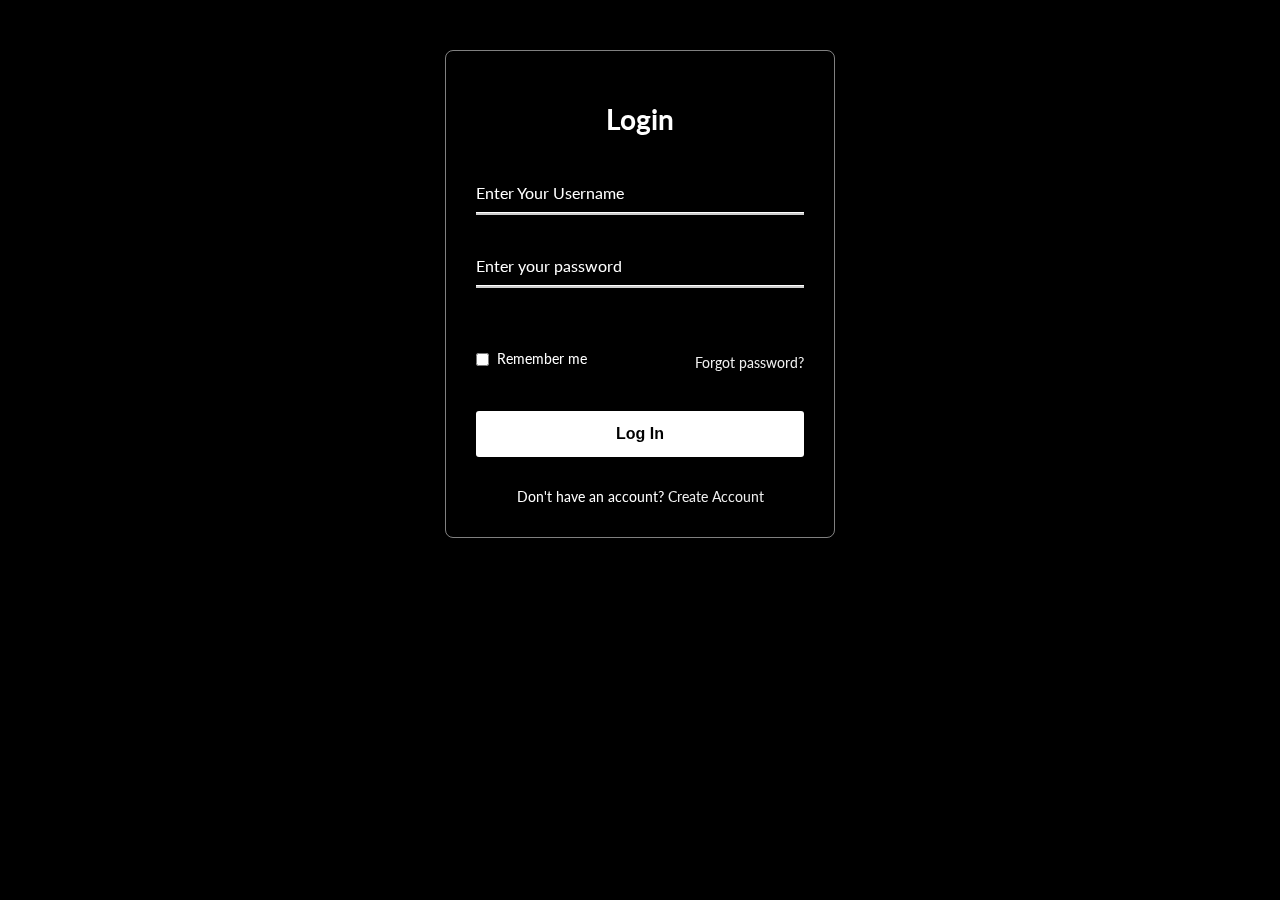
<file: index.html>
<!DOCTYPE html>
<html lang="en">
<head>
    <meta charset="UTF-8">
    <meta name="viewport" content="width=device-width, initial-scale=1.0">
    <link rel="stylesheet" type="text/css" href="./static/css/bootstrap.min.css">
    <link rel="stylesheet" type="text/css" href="./static/css/fontawesome.css">
    <link rel="stylesheet" type="text/css" href="./static/css/rigan.css">
    <link rel="stylesheet" type="text/css" href="./static/themes/w-theme-blue.css">
    <link rel="stylesheet" type="text/css" href="./dist/semantic.min.css">
    <link rel="stylesheet" type="text/css" href="./static/css/sweetalert.min.css">
    <link rel="stylesheet" type="text/css" href="./static/css/login.css">
    <script src="./static/module/swif.js"></script>
    <script src="./dist/jquery.min.js"></script>
    <script src="./static/js/bootstrap.min.js"></script>
    <script src="./static/js/sweetalert.min.js"></script>
    <script src="./dist/semantic.min.js"></script> 
    <title></title>
    <!-- Templates -->
    <template id="404">
        <?include: "templates/_parts/404.html"?><?end?>
    </template>

    <!-- login -->
  <template id="login">
    <div class="row">
        <div class="login-form col-12 col-sm-12 col-md-6 col-lg-5 col-xl-5">   
          <div class="wrapper">
                      <form class="admin-login-form" action="#">
                        <h2>Login</h2>
                          <div class="input-field">
                          <input type="text" id="admin-username" required>
                          <label>Enter Your Username</label>
                        </div>
                        <div class="input-field">
                          <input type="password" id="admin-password" required>
                          
                          <label>Enter your password</label>
                        </div>
                        <p class="mt-2 w-text-yellow" id="admin_err"></p>
                        <div class="forget">
                          <label for="remember">
                            <input type="checkbox" id="remember">
                            <p>Remember me</p>
                          </label>
                          <a href="#forgot_password">Forgot password?</a>
                        </div>
                        <button type="submit" class="login-btn">Log In</button>
                        <div class="register">
                          <p>Don't have an account? <a href="#register">Create Account</a></p>
                        </div>
                      </form>
          </div>
            
        </div>
    </div>
    <script>
        $('.view-pass').click(function() {
            var input = $(this).siblings('input');
            if(input.attr('type') == 'password') {
                input.attr('type', 'text');
                $(this).children('span').html(`<i class="fa fa-eye-slash"></i>`)
            }
            else {
                input.attr('type', 'password')
                $(this).children('span').html(`<i class="fa fa-eye"></i>`)
            }
        })
        
        $('.admin-login-form').submit(function(e) {
            e.preventDefault();
            authenticate();
        })
  
    </script>
  </template>

  <!-- forgot password -->
  <template id="forgot_password">
    <div class="row">
        <div class="login-form col-12 col-sm-12 col-md-6 col-lg-5 col-xl-5">   
          <div class="wrapper">
                      <form class="forgot-password-form" action="#">
                        <h2>Forgot Password</h2>
                          <div class="input-field">
                          <input type="text" id="forg-email" required>
                          <label>Enter Your Email</label>
                        </div>
                        <button type="submit" class="forgot-btn">Reset Password</button>
                      </form>
          </div>
            
        </div>
    </div>
    <script>
        
        $('.forgot-password-form').submit(function(e) {
            e.preventDefault();
            forgotPassword();
        })
  
    </script>
  </template>

  <!-- login -->
  <template id="register">
    <div class="row">
        <div class="login-form col-12 col-sm-12 col-md-6 col-lg-5 col-xl-5">
              
                    <form class="register-form">
                      <h2>Sign Up</h2>
                        <div class="input-group mb-3">
                            <input type="text" class="form-control" id="f-name" placeholder="First Name" required>
                        </div>
                        <div class="input-group mb-3">
                            <input type="text" class="form-control" id="l-name" placeholder="Last Name" required>
                        </div>
                        <div class="input-group mb-3">
                            <input type="email" class="form-control" id="email" placeholder="Email" required>
                        </div>
                        <div class="input-group mb-3">
                            <input type="tel" class="form-control" id="phone" placeholder="Phone Number" required>
                        </div>
                        <div class="input-group mb-3">
                            <input type="text" class="form-control" id="site-name" placeholder="Site Name" required>
                          </div>
                        <div class="input-group mb-3">
                          <input type="text" class="form-control" id="reg-username" placeholder="Username" required>
                          <p class="mt-2 w-text-red" id="user_err"></p>
                        </div>
                        <div class="input-group mb-3">
                            <input type="password" class="form-control" id="reg-pass" placeholder="Password" required>
                            <div class="input-group-append view-pass">
                                <span class="input-group-text w-padding"><i class="fa fa-eye"></i></span>
                            </div>
                            <p class="mt-2 w-text-red" id="pass_err"></p>
                        </div>
                        <div class="input-group mb-3">
                            <input type="password" class="form-control" id="cpass" placeholder="Confirm Password" required>
                            <div class="input-group-append view-pass">
                                <span class="input-group-text w-padding"><i class="fa fa-eye"></i></span>
                            </div>
                            
                        </div>
                        <p class="mt-2 w-text-red" id="cpass_err"></p>
                        <p class="mt-2 w-text-red" id="register_err"></p>
                        <button type="submit" class="register-btn btn btn-block btn-primary">Create Account</button>
                        <p class="mt-2">Already A Member? <a href="#">Log In</a></p>
                    </form>

        </div>
    </div>
    <script>
        $('.view-pass').click(function() {
            var input = $(this).siblings('input');
            if(input.attr('type') == 'password') {
                input.attr('type', 'text')
                $(this).children('span').html(`<i class="fa fa-eye-slash"></i>`)
            }
            else {
                input.attr('type', 'password')
                $(this).children('span').html(`<i class="fa fa-eye"></i>`)
            }
        });
        $('.register-form').submit(function(e) {
            e.preventDefault();
            register();
        })
    </script>
  </template>


    <!-- Routes -->
<!-- homepage -->
<template route="/">
    <?use-template: "login"?>
  </template>
  <template route="/register">
    <?use-template: "register"?>
  </template>
  <template route="/forgot_password">
    <?use-template: "forgot_password"?>
  </template>
    <script>
        var on = XJSX.event.on,
        emit = XJSX.event.emit;
        emit("hashchange");
    </script>
</head>
<body>
    <script>
        if(localStorage.api_key) {
            location.href = './admin.html';
        }
    </script>
    <?on: "hashchange"?>

<?eval:
"var hash=location.hash
hash=hash.replace(/^\/?#\/?|^/img,'/')
var page=document.querySelector(`template[route='${hash}']`)||'404';"?>

<?use-template: page?>
<?end?>

    <script src="./static/js/functions.js"></script>
    <script src="./static/js/login.js"></script>
    
</body>
</html>
</file>
<file: static/css/rigan.css>
﻿/* whizzy.css 2.07 July 2022 by Hassan whizzyDoc */
 
/* Contains stylings on:
1. layouts (line 25)
2. link styling (line 43)
3. text formatting (line 52)
4. input types and button styling (line 99)

*/
html {
    box-sizing:border-box
}
*, *:before, *:after {
    box-sizing:inherit
}

html {
    -ms-text-size-adjust:100%;
    -webkit-text-size-adjust:100%
}
body {
    margin:0
}

/* Layouts */
article, aside, details, figcaption, figure, footer, header,  main, menu, nav, section, summary {
    display:block
}
audio, canvas, progress, video {
    display:inline-block
}
progress {
    vertical-align:baseline
}
audio:not([controls]) {
    display:none;
    height:0
}
[hidden], template {
    display:none
}

/* Link Styling */
a {
    background-color:transparent;
    -webkit-text-decoration-skip:objects
}
a:active, a:hover {
    outline-width:0
}

/* Text Formatting */
abbr[title] {
    border-bottom:none;
    text-decoration:underline;
    text-decoration:underline dotted
}
dfn {
    font-style:italic
}
mark {
    background:#ff0;
    color:#000
}
small {
    font-size:80%
}
sub, sup {
    font-size:75%;
    line-height:0;
    position:relative;
    vertical-align:baseline
}
sub {
    bottom:-0.25em
}
sup {
    top:-0.5em
}
figure {
    margin:1em 40px
}
img {
    border-style:none
} 
svg:not(:root) {
    overflow:hidden
}
code, kbd, pre, samp {
    font-family:monospace, monospace;
    font-size:1em
}
hr {
    box-sizing:content-box;
    height:0;
    overflow:visible
}

/* Input types and Button Styling */
button, input, select, textarea {
    font:inherit;
    margin:0;
}
optgroup {
    font-weight:bold;
}
button, input{
    overflow:visible;
}
button, select {
    text-transform:none;
}
button,html[type=button],[type=reset],[type=submit] {
    -webkit-appearance:button;
}
button::-moz-focus-inner, [type=button]::-moz-focus-inner, [type=reset]::-moz-focus-inner, [type=submit]::-moz-focus-inner {
    border-style:none;
    padding:0
}
button:-moz-focusring, [type=button]:-moz-focusring, [type=reset]:-moz-focusring, [type=submit]:-moz-focusring {
    outline:1px dotted ButtonText;
}
fieldset {
    border:1px solid #c0c0c0;
    margin:0 2px;
    padding:.35em .625em .75em
}
legend {
    color:inherit;
    display:table;
    max-width:100%;
    padding:0;
    white-space:normal
}
textarea {
    overflow:auto
}
[type=checkbox],[type=radio] {
    padding:0
}
[type=number]::-webkit-inner-spin-button,[type=number]::-webkit-outer-spin-button {
    height:auto
}
[type=search] {
    -webkit-appearance:textfield;
    outline-offset:-2px
}
[type=search]::-webkit-search-cancel-button,[type=search]::-webkit-search-decoration {
    -webkit-appearance:none
}
::-webkit-input-placeholder {
    color:inherit;
    opacity:0.54
}
::-webkit-file-upload-button {
    -webkit-appearance:button;
    font:inherit
}

html, body {
    font-family:Verdana,sans-serif;
    font-size:15px;
    line-height:1.5
}
html {
    overflow-x:hidden
}

/* Header Stylings */
h1,h2,h3,h4,h5,h6,.w-slim,.w-wide {
    font-family:"Segoe UI",Arial,sans-serif;
}
h1, .h1 {
    font-size:36px
}
h2, .h2 {
    font-size:30px
}
h3, .h3 {
    font-size:24px
}
h4, h4 {
    font-size:20px
}
h5 {
    font-size:18px
}
h6 {
    font-size:16px
}
.w-serif {
    font-family:"Times New Roman",Times,serif;
}
.w-bold {
    font-weight: 500;
}
.w-bold-x {
    font-weight: 600;
}
.w-bold-xx {
    font-weight: 800;
}
h1, h2, h3, h4, h5, h6 {
    font-weight:400;
    margin:10px 0
}
.w-wide {
    letter-spacing:4px
}
.w-wide-x {
    letter-spacing:8px;
}
.w-wide-xx {
    letter-spacing:12px;
}
.w-wide-xxx {
    letter-spacing:20px;
}

h1 a, h2 a, h3 a, h4 a, h5 a, h6 a {
    font-weight:inherit;
}
hr {
    border:0;
    border-top:1px solid #eee;
    margin:20px 0
}

/* for images */
img {
    margin-bottom:-5px
}
a {
    color:inherit
}
.w-image {
    max-width:100%;
    height:auto;
}

/* for tables */
.w-table, .w-table-all {
    border-collapse:collapse;
    border-spacing:0;
    width:100%;
    display:table;
}
.w-table-all {
    border:1px solid #ccc;
}
.w-bordered tr, .w-table-all tr {
    border-bottom:1px solid #ddd;
}
.w-striped tbody tr:nth-child(even) {
    background-color:#f1f1f1;
}
.w-table-all tr:nth-child(odd) {
    background-color:#fff;
}
.w-table-all tr:nth-child(even) {
    background-color:#f1f1f1;
}
.w-hoverable tbody tr:hover, .w-ul.w-hoverable li:hover {
    background-color:#ccc;
}
.w-centered tr th, .w-centered tr td {
    text-align:center;
}
.w-table td,  .w-table th, .w-table-all td, .w-table-all th {
    padding:8px 8px;
    display:table-cell;
    text-align:left;
    vertical-align:top;
}
.w-table th:first-child, .w-table td:first-child, .w-table-all th:first-child, .w-table-all td:first-child {
    padding-left:16px;
}

/* Buttons Styling*/
.w-btn, .w-btn-block, .w-button {
    border:none;
    display:inline-block;
    outline:0;
    padding:6px 16px;
    vertical-align:middle;
    overflow:hidden;
    text-decoration:none!important;
    color:#fff;
    background-color:#000;
    text-align:center;
    cursor:pointer;
    white-space:nowrap;
}
.w-btn a {
    background: transparent;
}
.w-btn:hover, .w-btn-block:hover, .w-btn-floating:hover, .w-btn-floating-large:hover {
    box-shadow:0 8px 16px 0 rgba(0,0,0,0.2), 0 6px 20px 0 rgba(0,0,0,0.19);
}
.w-button {
    color:#000;
    background-color:#f1f1f1;
    padding:8px 16px
}
.w-button:hover {
    color:#000!important;
    background-color:#ccc!important;
}
.w-btn, .w-btn-floating, .w-btn-floating-large, .w-closenav, .w-opennav, .w-btn-block, .w-button {
    -webkit-touch-callout:none;
    -webkit-user-select:none;
    -khtml-user-select:none;
    -moz-user-select:none;
    -ms-user-select:none;
    user-select:none;
}   
.w-btn-floating, .w-btn-floating-large {
    display:inline-block;
    text-align:center;
    color:#fff;
    background-color:#000;
    position:relative;
    overflow:hidden;
    z-index:1;
    padding:0;
    border-radius:50%;
    cursor:pointer;
    font-size:24px
}
.w-btn-floating {
    width:40px;
    height:40px;
    line-height:40px;
}
.w-btn-floating-large {
    width:56px;
    height:56px;
    line-height:56px
}
.w-disabled, .w-btn:disabled, .w-button:disabled, .w-btn-floating:disabled, .w-btn-floating-large:disabled {
    cursor:not-allowed;
    opacity:0.3;
}
.w-disabled *, :disabled * {
    pointer-events:none;
}
.w-btn.w-disabled:hover, .w-btn-block.w-disabled:hover, .w-btn:disabled:hover, .w-btn-floating.w-disabled:hover,
.w-btn-floating:disabled:hover, .w-btn-floating-large.w-disabled:hover, .w-btn-floating-large:disabled:hover {
    box-shadow:none;
}
.w-btn-group .w-btn {
    float:left;
}
.w-btn-block {
    width:100%;
}
.w-btn-bar .w-btn {
    box-shadow:none;
    background-color:inherit;
    color:inherit;
    float:left;
}
.w-btn-bar .w-btn:hover {
    background-color:#ccc;
}

/* CSS Badge Styling */
.w-badge,.w-tag,.w-sign {
    background-color:#000;
    color:#fff;
    display:inline-block;
    padding-left:8px;
    padding-right:8px;
    text-align:center;
}
.w-badge {
    border-radius:50%;
}

/* list styling */
ul.w-ul {
    list-style-type:none;
    padding:0;
    margin:0;
}
ul.w-ul li {
    padding:8px 16px;
    border-bottom:1px solid #ddd;
}
ul.w-ul li:last-child {
    border-bottom:none;
}

/* CsS Tooltip Styling*/
.w-tooltip, .w-display-container {
    position:relative;
}
.w-tooltip .w-text {
    display:none;
}
.w-tooltip:hover .w-text{
    display:inline-block;
}

/* Navigation Bar Styling */
.w-navbar {
    list-style-type:none;
    margin:0;
    padding:0;
    overflow:hidden;
}
.w-navbar li {
    float:left;
}
.w-navbar li a, .w-navitem, .w-navbar li .w-btn, .w-navbar li .w-input {
    display:block;
    padding:8px 16px;
}
.w-navbar li .w-btn, .w-navbar li .w-input {
    border:none;
    outline:none;
    width:100%;
}
.w-navbar li a:hover {
    color:#000;
    background-color:#ccc;
}
.w-navbar .w-dropdown-hover, .w-navbar .w-dropdown-click {
    position:static;
}
.w-navbar .w-dropdown-hover:hover, .w-navbar .w-dropdown-hover:first-child, .w-navbar .w-dropdown-click:hover {
    background-color:#ccc;
    color:#000;
}
.w-navbar a, .w-topnav a, .w-sidenav a, .w-dropdown-content a, .w-accordion-content a, .w-dropnav a, .w-navblock a {
    text-decoration:none!important;
}
.w-navbar .w-opennav.w-right {
    float:right!important;
}
.w-topnav {
    padding:8px 8px;
    z-index:1;
}
.w-navblock .w-dropdown-hover:hover, .w-navblock .w-dropdown-hover:first-child, .w-navblock .w-dropdown-click:hover {
    background-color:#ccc;
    color:#000;
}
.w-navblock .w-dropdown-hover, .w-navblock .w-dropdown-click {
    width:100%;
}
.w-navblock .w-dropdown-hover .w-dropdown-content, .w-navblock .w-dropdown-click .w-dropdown-content {
    min-width:100%;
}
.w-topnav a {
    padding:0 8px;
    border-bottom:3px solid transparent;
    -webkit-transition:border-bottom .25s;
    transition:border-bottom .25s;
}
.w-topnav a:hover {
    border-bottom:3px solid #fff;
}
.w-topnav .w-dropdown-hover a {
    border-bottom:0;
}
.w-opennav, .w-closenav {
    color:inherit;
}
.w-opennav:hover, .w-closenav:hover {
    cursor:pointer;
    opacity:0.8;
}
.w-btn, .w-btn-floating, .w-dropnav a, .w-btn-floating-large, .w-btn-block, .w-navbar a, .w-navblock a, .w-sidenav a,
.w-pagination li a, .w-hoverable tbody tr, .w-hoverable li, .w-accordion-content a, .w-dropdown-content a, .w-dropdown-click:hover,
.w-dropdown-hover:hover, .w-opennav, .w-closenav, .w-closebtn, *[class*="w3-hover-"] {
    -webkit-transition:background-color .25s,
    color .15s,
    box-shadow .25s,
    opacity 0.25s,
    filter 0.25s,
    border 0.15s;
    transition:background-color .25s,
    color .15s,
    box-shadow .15s,
    opacity .25s,
    filter .25s,
    border .15s;
}
.w-ripple:active {
    opacity:0.5;
}
.w-ripple {
    -webkit-transition:opacity 0s;
    transition:opacity 0s;
}
.w-sidenav, .w-sidebar {
    height:100%;
    position:relative;
    overflow-y:scroll;
    overflow-x:hidden;
}
.w-sidenav a, .w-navblock a {
    padding:4px 2px 4px 16px;
}
.w-sidenav a:hover, .w-navblock a:hover {
    color:#000;
}
.w-sidenav a, .w-dropnav a, .w-navblock a {
    display:block;
}
.w-sidenav .w-dropdown-hover:hover, .w-sidenav .w-dropdown-hover:first-child, .w-sidenav .w-dropdown-click:hover,
.w-dropnav a:hover {
    background-color:#ccc;
    color:#000;
}
.w-sidenav .w-dropdown-hover, .w-sidenav .w-dropdown-click, .w-bar-block .w-dropdown-hover, 
.w-bar-block .w-dropdown-click {
    width:100%;
}
.w-sidenav .w-dropdown-hover .w-dropdown-content, .w-sidenav .w-dropdown-click .w-dropdown-content,
.w-bar-block .w-dropdown-hover .w-dropdown-content, .w-bar-block .w-dropdown-click .w-dropdown-content {
    min-width:100%;
}
.w-bar-block .w-dropdown-hover .w-button,.w-bar-block .w-dropdown-click .w-button {
    width:100%;
    text-align:left;
    background-color:inherit;
    color:inherit;
    padding:8px 16px;
}
.w-main, #main {
    transition:margin-left .4s;
}

/* CSS Modal Styling */
.w-modal {
    z-index:3;
    display:block;
    padding-top:100px;
    position:fixed;
    left:0;
    top:0;
    width:100%;
    height:100%;
    overflow:auto;
    background-color:rgb(0,0,0);
    background-color:rgba(0,0,0,0.4);
}
.w-modal-content {
    margin:auto;
    background-color:#fff;
    position:relative;
    padding:0;
    outline:0;
    width:600px;
}
.w-closebtn {
    text-decoration:none;
    float:right;
    font-size:24px;
    font-weight:bold;
    color:inherit;
}
.w-closebtn:hover, .w-closebtn:focus {
    color:#000;
    text-decoration:none;
    cursor:pointer;
}

/* CSS Pagination Stylings */
.w-pagination {
    display:inline-block;
    padding:0;
    margin:0;
}
.w-pagination li {
    display:inline;
}
.w-pagination li a {
    text-decoration:none;
    color:#000;
    float:left;
    padding:8px 16px;
}
.w-pagination li a:hover {
    background-color:#ccc;
}

/* CSS Input Group Stylings */
.w-input-group, .w-group {
    margin-top:24px;
    margin-bottom:24px;
}
.w-input {
    padding:8px;
    display:block;
    border:none;
    border-bottom:1px solid #808080;
    width:100%;
}
.w-label {
    color:#0421c4;
}
.w-input:not(:valid)~.w3-validate {
    color:#f44336;
}
.w-select {
    padding:9px 0;
    width:100%;
    color:#000;
    border:1px solid transparent;
    border-bottom:1px solid #009688;
}
.w-select select:focus {
    color:#000;
    border:1px solid #009688;
}
.w-select option[disabled] {
    color:#009688;
}
.w-dropdown-click, .w-dropdown-hover {
    position:relative;
    display:inline-block;
    cursor:pointer;
}
.w-dropdown-hover:hover .w-dropdown-content{
    display:block;
    z-index:1;
}
.w-dropdown-hover:first-child, .w-dropdown-click:hover {
    background-color:#ccc;
    color:#000;
}
.w-dropdown-hover:hover > .w-button:first-child, .w-dropdown-click:hover > .w-button:first-child {
    background-color:#ccc;
    color:#000;
}
.w-dropdown-content {
    cursor:auto;
    color:#000;
    background-color:#fff;
    display:none;
    position:absolute;
    min-width:160px;
    margin:0;
    padding:0
}
.w-dropdown-content a{
    padding:6px 16px;
    display:block;
}
.w-dropdown-content a:hover {
    background-color:#ccc;
}

/* CSS Accordion Styling */
.w-accordion {
    width:100%;
    cursor:pointer;
}
.w-accordion-content {
    cursor:auto;
    display:none;
    position:relative;
    width:100%;
    margin:0;
    padding:0;
}
.w-accordion-content a {
    padding:6px 16px;
    display:block;
}
.w-accordion-content a:hover {
    background-color:#ccc;
}

/* CSS Progress Bar */
.w-progress-container {
    width:100%;
    height:1.5em;
    position:relative;
    background-color:#f1f1f1;
}
.w-progressbar {
    background-color:#757575;
    height:100%;
    position:absolute;
    line-height:inherit;
}

/* CSS Checkbox validation styling */
input[type=checkbox].w-check, input[type=radio].w-radio {
    width:24px;
    height:24px;
    position:relative;
    top:6px;
}
input[type=checkbox].w-check:checked+.w-validate, input[type=radio].w-radio:checked+.w-validate {
    color:#009688;
} 
input[type=checkbox].w-check:disabled+.w-validate, input[type=radio].w-radio:disabled+.w-validate {
    color:#aaa;
}

/* CSs Bar Styling */
.w-bar {
    width:100%;
    overflow:hidden;
}
.w-center .w-bar {
    display:inline-block;
    width:auto
}
.w-bar .w-bar-item {
    padding:16px 24px;
    float:left;
    background-color:inherit;
    color:inherit;
    width:auto;
    border:none;
    outline:none;
    display:block;
}
.w-bar .w-dropdown-hover, .w-bar .w-dropdown-click{
    position:static;
    float:left;
}
.w-bar .w-button {
    background-color:inherit;
    color:inherit;
    white-space:normal;
}
.w-bar-block .w-bar-item {
    width:100%;
    display:block;
    padding:8px 16px;
    text-align:left;
    background-color:inherit;
    color:inherit;
    border:none;
    outline:none;
    white-space:normal;
    float:none;
}
.w-bar-block.w-center .w-bar-item {
    text-align:center;
}
.w-block {
    display:block;
    width:100%;
}

/* CSS Responsive Layout Design */
[class*="col-"] {
    float: left;
 }
 .row::after {
    content: "";
    display: block;
    clear: both;
 }
 .column {
    display: flex;
    flex-direction: column;
 }
@media only screen and (max-width: 600px) {
    .col-sm-1 { width: 8.33333333% }
    .col-sm-2 { width: 16.66666667% }
    .col-sm-3 { width: 25% }
    .col-sm-4 { width: 33.33333333% }
    .col-sm-5 { width: 41.66666667% }
    .col-sm-6 { width: 50% }
    .col-sm-7 { width: 58.33333333% }
    .col-sm-8 { width: 66.66666667% }
    .col-sm-9 { width: 75% }
    .col-sm-10 { width: 83.33333333% }
    .col-sm-11 { width: 91.66666667% }
    .col-sm-12 { width: 100% }
}
 @media only screen and (max-width: 768px) {
    .col-md-1 { width: 8.33333333% }
    .col-md-2 { width: 16.66666667% }
    .col-md-3 { width: 25% }
    .col-md-4 { width: 33.33333333% }
    .col-md-5 { width: 41.66666667% }
    .col-md-6 { width: 50% }
    .col-md-7 { width: 58.33333333% }
    .col-md-8 { width: 66.66666667% }
    .col-md-9 { width: 75% }
    .col-md-10 { width: 83.33333333% }
    .col-md-11 { width: 91.66666667% }
    .col-md-12 { width: 100% }
 }
 @media only screen and (min-width: 768px) {
    .col-l-1 { width: 8.33333333% }
    .col-l-2 { width: 16.66666667% }
    .col-l-3 { width: 25% }
    .col-l-4 { width: 33.33333333% }
    .col-l-5 { width: 41.66666667% }
    .col-l-6 { width: 50% }
    .col-l-7 { width: 58.33333333% }
    .col-l-8 { width: 66.66666667% }
    .col-l-9 { width: 75% }
    .col-l-10 { width: 83.33333333% }
    .col-l-11 { width: 91.66666667% }
    .col-l-12 { width: 100% }
 }

.w-responsive {
    overflow-x:auto;
}
.w-container:after, .w-container:before, .w-panel:after, .w-panel:before, .w-row:after, .w-row:before,
.w-row-padding:after, .w-row-padding:before, .w-cell-row:before, .w-cell-row:after, .w-topnav:after,
.w-topnav:before, .w-clear:after, .w-clear:before, .w-btn-group:before, .w-btn-group:after,
.w-btn-bar:before, .w-btn-bar:after, .w-bar:before, .w-bar:after {
    content:"";
    display:table;
    clear:both;
}
.w-col, .w-half, .w-third, .w-twothird, .w-threequarter, .w-quarter {
    float:left;
    width:100%;
}
.w-col.s1 {width:8.33333%}
.w-col.s2 {width:16.66666%}
.w-col.s3 {width:24.99999%}
.w-col.s4 {width:33.33333%}
.w-col.s5 {width:41.66666%}
.w-col.s6 {width:49.99999%}
.w-col.s7 {width:58.33333%}
.w-col.s8 {width:66.66666%}
.w-col.s9 {width:74.99999%}
.w-col.s10 {width:83.33333%}
.w-col.s11 {width:91.66666%}
.w-col.s12, .w-half, .w-third, .w-twothird, .w-threequarter, .w-quarter {width:99.99999%}

@media (min-width:601px) {
.w-col.m1 {width:8.33333%}
.w-col.m2 {width:16.66666%}
.w-col.m3,.w-quarter {width:24.99999%}
.w-col.m4, .w-third {width:33.33333%}
.w-col.m5 {width:41.66666%}
.w-col.m6, .w-half {width:49.99999%}
.w-col.m7 {width:58.33333%}
.w-col.m8,.w-twothird {width:66.66666%}
.w3-col.m9,.w3-threequarter {width:74.99999%}
.w3-col.m10 {width:83.33333%}
.w3-col.m11 {width:91.66666%}
.w3-col.m12 {width:99.99999%}
}
@media (min-width:993px) {
.w-col.l1 {width:8.33333%}
.w-col.l2 {width:16.66666%}
.w-col.l3,.w-quarter {width:24.99999%}
.w-col.l4, .w-third {width:33.33333%}
.w-col.l5 {width:41.66666%}
.w-col.l6, .w-half {width:49.99999%}
.w-col.l7 {width:58.33333%}
.w-col.l8,.w-twothird {width:66.66666%}
.w-col.l9, .w-threequarter {width:74.99999%}
.w-col.l10 {width:83.33333%}
.w-col.l11 {width:91.66666%}
.w-col.l12 {width:99.99999%}
}
.w-content {
    max-width:980px;
    margin:auto;
}
.w-rest {
    overflow:hidden;
}
.w-layout-container, .w-cell-row {
    display:table;
    width:100%;
}
.w-layout-row {
    display:table-row;
}
.w-layout-cell, .w-layout-col, .w-cell {
    display:table-cell;
}
.w-layout-top, .w-cell-top {
    vertical-align:top;
}
.w-layout-middle, .w-cell-middle {
    vertical-align:middle;
}
.w-layout-bottom, .w-cell-bottom {
    vertical-align:bottom;
}

/* CSS Hide/Show Elements */
.w-hide {
    display:none!important;
}
.w-show-block, .w-show, .w-block {
    display:block!important;
}
.w-show-inline-block {
    display:inline-block!important;
}

/* Responsive CSS Modal Nav Styling */
@media (max-width:600px) {
    .w-modal-content {
        margin:0 10px;
        width:auto!important;
    }
    .w-modal {
        padding-top:30px;
    }
    .w-topnav a{
        display:block;
    }
    .w-navbar li:not(.w-opennav) {
        float:none; width:100%!important;
    }
    .w-navbar li.w-right {
        float:none!important;
    }
    .w-topnav .w-dropdown-hover .w-dropdown-content, .w-navbar .w-dropdown-click .w-dropdown-content,
    .w-navbar .w-dropdown-hover .w-dropdown-content, .w-dropdown-hover.w-mobile .w-dropdown-content,
    .w-dropdown-click.w-mobile .w-dropdown-content {
        position:relative;
    }	
    .w-topnav, .w-navbar {
        text-align:center;
    }
    .w-hide-small {
        display:none!important;
    }
    .w-layout-col, .w-mobile {
        display:block;
        width:100%!important;
    }
    .w-bar-item.w-mobile, .w-dropdown-hover.w-mobile, .w-dropdown-click.w-mobile {
        text-align:center;
    }
    .w-dropdown-hover.w-mobile, .w-dropdown-hover.w-mobile .w-btn, .w-dropdown-hover.w-mobile .w-button,
    .w-dropdown-click.w-mobile, .w-dropdown-click.w-mobile .w-btn, .w-dropdown-click.w-mobile .w-button {
        width:100%;
    }
}
@media (max-width:768px) {
    .w-modal-content {width:500px}
    .w-modal {padding-top:50px}
}
@media (min-width:993px) {
    .w-modal-content {width:900px}
    .w-hide-large {display:none!important}
    .w-sidenav.w-collapse, .w-sidebar.w-collapse {display:block!important}
}
@media (max-width:992px) and (min-width:601px) {
    .w-hide-medium {display:none!important}
}
@media (max-width:992px) {
    .w-sidenav.w-collapse, .w-sidebar.w-collapse {display:none}
    .w-main {
        margin-left:0!important;
        margin-right:0!important
    }
}

/* CSS Position Styling */
.w-top, .w-bottom {
    position:fixed;
    width:100%;
    z-index:1;
}
.w-sticky-top, .w-sticky-bottom {
    position: sticky;
    position:-webkit-sticky;
    z-index:500;
}
.w-sticky-top {top:0;}
.w-top {top:0;}
.w-bottom {bottom:0;}
.w-overlay {
    position:fixed;
    width:100%;
    height:100%;
    top:0;
    left:0;
    right:0;
    bottom:0;
    background-color:rgba(0,0,0,0.5);
    z-index:1000;
}
.w-left {float:left!important;}
.w-right {float:right!important;}

/* CSS Size Styling */
.w-tiny {font-size:10px!important;}
.w-small {font-size:12px!important;}
.w-medium {font-size:15px!important;}
.w-large {font-size:18px!important;}
.w-xlarge {font-size:24px!important;}
.w-xxlarge {font-size:36px!important}
.w-xxxlarge {font-size:48px!important;}
.w-jumbo {font-size:64px!important;}

/* CSS Align & Display */
.w-vertical {
    word-break:break-all;
    line-height:1;
    text-align:center;
    width:0.6em;
}
.w-left-align {
    text-align:left!important;
}
.w-right-align {
    text-align:right!important;
}
.w-justify {
    text-align:justify!important;
}
.w-center {
    text-align:center!important;
}
.w-display-topleft {
    position:absolute;
    left:0;
    top:0;
}
.w-display-topright {
    position:absolute;
    right:0;
    top:0;
}
.w-display-bottomleft {
    position:absolute;
    left:0;
    bottom:0;
}
.w-display-bottomright {
    position:absolute;
    right:0;
    bottom:0;
}
.w-display-middle {
    position:absolute;
    top:50%;
    left:50%;
    transform:translate(-50%,-50%);
    -ms-transform:translate(-50%,-50%);
}
.w-display-left {
    position:absolute;
    top:50%;
    left:0%;
    transform:translate(0%,-50%);
    -ms-transform:translate(-0%,-50%);
}
.w-display-right {
    position:absolute;
    top:50%;
    right:0%;
    transform:translate(0%,-50%);
    -ms-transform:translate(0%,-50%);
}
.w-display-topmiddle {
    position:absolute;
    left:50%;
    top:0;
    transform:translate(-50%,0%);
    -ms-transform:translate(-50%,0%);
}
.w-display-bottommiddle {
    position:absolute;
    left:50%;
    bottom:0;
    transform:translate(-50%,0%);
    -ms-transform:translate(-50%,0%);
}
.w-display-container:hover .w3-display-hover {
    display:block;
}
.w-display-container:hover span.w-display-hover {
    display:inline-block;
}
.w-display-hover {
    display:none;
}
.w-display-position {
    position:absolute;
}

/* CSS Flex Display */
.w-flex, .w-flex-wrap, .w-flex-around, .w-flex-between {
    display: flex;
    width:100%;
    position:relative;
}
.w-flex .w-flex-item, .w-flex-wrap .w-flex-item {
    position:relative;
}
.w-flex-wrap {
    flex-wrap: wrap;
}
.w-flex-around {
    justify-content:space-around;
}
.w-flex-center {
    justify-content:center;
}
.w-flex-start {
    justify-content:flex-start;
}
.w-flex-end {
    justify-content:flex-end;
}
.w-flex-between {
    justify-content:space-between;
}
.w-align-start {align-items:flex-start;}
.w-align-end {align-items:flex-end;}
.w-align-center {align-items:center;}


/* CSS Rounded Corners & Shapes */
.w-circle {border-radius:50%!important;}
.w-round-small {border-radius:2px!important}
.w-round, .w-round-medium {border-radius:4px!important}
.w-round-large {border-radius:8px!important}
.w-round-xlarge {border-radius:16px!important}
.w-round-xxlarge {border-radius:32px!important}
.w-round-jumbo {border-radius:64px!important}

/*CSS Border Styling*/
.w-border-0 {border:0!important}
.w-border {border:1px solid #ccc!important}
.w-border-top {border-top:1px solid #ccc!important}
.w-border-bottom {border-bottom:1px solid #ccc!important}
.w-border-left {border-left:1px solid #ccc!important}
.w-border-right {border-right:1px solid #ccc!important}

/* CSS Margin Styling */
.w-margin {margin:16px!important}
.w-margin-0 {margin:0!important}
.w-margin-top {margin-top:16px!important}
.w-margin-bottom {margin-bottom:16px!important}
.w-margin-left {margin-left:8px!important}
.w-margin-right {margin-right:8px!important}
.w-section {
    margin-top:16px!important;
    margin-bottom:16px!important;
}

/* CSS Padding Styling */
.w-padding-tiny {padding:2px 4px!important}
.w-padding-small {padding:4px 8px!important}
.w-padding-medium, .w-padding, .w-form {padding:8px 16px!important}
.w-padding-large {padding:12px 24px!important}
.w-padding-xlarge {padding:16px 32px!important}
.w3-padding-xxlarge{padding:24px 48px!important}.w3-padding-jumbo{padding:32px 64px!important}
.w-padding-4 {
    padding-top:4px!important;
    padding-bottom:4px!important;
}
.w-padding-8 {
    padding-top:8px!important;
    padding-bottom:8px!important;
}
.w-padding-12 {
    padding-top:12px!important;
    padding-bottom:12px!important;
}
.w-padding-16 {
    padding-top:16px!important;
    padding-bottom:16px!important;
}
.w-padding-24 {
    padding-top:24px!important;
    padding-bottom:24px!important
}
.w-padding-32{
    padding-top:32px!important;
    padding-bottom:32px!important
}
.w-padding-48{padding-top:48px!important;padding-bottom:48px!important}
.w-padding-64{padding-top:64px!important;padding-bottom:64px!important}
.w-padding-128{padding-top:128px!important;padding-bottom:128px!important}
.w-padding-0{padding:0!important}
.w-padding-top {padding-top:8px!important}
.w-padding-bottom {padding-bottom:8px!important}
.w-padding-left {padding-left:16px!important}
.w-padding-right {padding-right:16px!important}
.w-topbar {border-top:6px solid #ccc!important}
.w-bottombar {border-bottom:6px solid #ccc!important}
.w-leftbar {border-left:6px solid #ccc!important}
.w-rightbar {border-right:6px solid #ccc!important}
.w-row-padding, .w-row-padding>.w-half, .w-row-padding>.w-third, .w-row-padding>.w-twothird,
.w-row-padding>.w-threequarter,.w-row-padding>.w-quarter,.w-row-padding>.w-col {
    padding:0 8px;
}

/*CSS Panel & Cards */
.w-container {padding:0.01em 16px}
.w-panel {
    padding:0.01em 16px;
    margin-top:16px!important;
    margin-bottom:16px!important
}
.w-example {
    background-color:#f1f1f1;
    padding:0.01em 16px
}
.w-code, .w-codespan {
    font-family:Consolas,"courier new";
    font-size:16px
}
.w-code {
    line-height:1.4;
    width:auto;
    background-color:#fff;
    padding:8px 12px;
    border-left:4px solid #4CAF50;
    word-wrap:break-word
}
.w-codespan {
    color:crimson;
    background-color:#f1f1f1;
    padding-left:4px;
    padding-right:4px;
    font-size:110%;
}
.w-example, .w-code {margin:20px 0}
.w-card, .w-card-2, .w-example {
    box-shadow:0 2px 4px 0 rgba(0,0,0,0.16), 0 2px 10px 0 rgba(0,0,0,0.12)!important;
}
.w-card-4, .w-hover-shadow:hover {
    box-shadow:0 4px 8px 0 rgba(0,0,0,0.2), 0 6px 20px 0 rgba(0,0,0,0.19)!important;
}
.w-card-8 {
    box-shadow:0 8px 16px 0 rgba(0,0,0,0.2), 0 6px 20px 0 rgba(0,0,0,0.19)!important;
}
.w-card-12 {
    box-shadow:0 12px 16px 0 rgba(0,0,0,0.24), 0 17px 50px 0 rgba(0,0,0,0.19)!important;
}
.w-card-16 {
    box-shadow:0 16px 24px 0 rgba(0,0,0,0.22), 0 25px 55px 0 rgba(0,0,0,0.21)!important;
}
.w-card-24 {
    box-shadow:0 24px 24px 0 rgba(0,0,0,0.2), 0 40px 77px 0 rgba(0,0,0,0.22)!important;
}

/*CSS Animation Styling */
.w-spin {
    animation:w-spin .5s linear;
    -webkit-animation:w-spin .5s linear;
}
@-webkit-keyframes w-spin {
    0% {
        -webkit-transform:rotate(0deg);
        transform:rotate(0deg);
    }
    100% {
        -webkit-transform:rotate(180deg);
        transform:rotate(180deg);
    }
}
@keyframes w-spin {
    0% {
        -webkit-transform:rotate(0deg);
        transform:rotate(0deg)
    }
    100% {
        -webkit-transform:rotate(180deg);
        transform:rotate(180deg)
    }
}
.w-animate-fading {
    -webkit-animation:fading 6s infinite;
    animation:fading 6s infinite;
}
@-webkit-keyframes fading {
    0% {opacity:0}
    50% {opacity:1}
    100% {opacity:0}
}
@keyframes fading {
    0% {opacity:0}
    50% {opacity:1}
    100% {opacity:0}
}
.w-animate-opacity {
    -webkit-animation:opac 1s;
    animation:opac 1s;
}
@-webkit-keyframes opac {
    from {opacity:0}
    to{opacity:1}
}
@keyframes opac {
    from{opacity:0}
    to{opacity:1}
}
.w-animate-top {
    position:relative;
    -webkit-animation:animatetop 0.5s;
    animation:animatetop 0.5s;
}
@-webkit-keyframes animatetop {
    from {top:-300px; opacity:0;} 
    to {top:0; opacity:1}
}
@keyframes animatetop {
    from {top:-300px; opacity:0}
    to {top:0; opacity:1;}
}
.w-animate-left {
    position:relative;
    -webkit-animation:animateleft 0.5s;
    animation:animateleft 0.5s;
}
@-webkit-keyframes animateleft {
    from {left:-300px; opacity:0}
    to {left:0; opacity:1}
}
@keyframes animateleft {
    from {left:-300px; opacity:0}
    to {left:0; opacity:1}
}
.w-animate-right {
    position:relative;
    -webkit-animation:animateright 0.5s;
    animation:animateright 0.5s;
}
@-webkit-keyframes animateright {
    from {right:-300px; opacity:0}
    to{right:0; opacity:1}
 }
@keyframes animateright {
    from {right:-300px; opacity:0}
    to {right:0; opacity:1}
}
.w-animate-bottom {
    position:relative;
    -webkit-animation:animatebottom 0.5s;
    animation:animatebottom 0.5s;
}
@-webkit-keyframes animatebottom {
    from {bottom:-300px; opacity:0}
    to {bottom:0px; opacity:1}
}
@keyframes animatebottom {
    from {bottom:-300px; opacity:0;
    }
    to {bottom:0; opacity:1;
    }
}
.w-animate-zoom {
    -webkit-animation:animatezoom 0.6s;
    animation:animatezoom 0.6s;
}
@-webkit-keyframes animatezoom {
    from {-webkit-transform:scale(0)}
    to{-webkit-transform:scale(1)}
}
@keyframes animatezoom {
    from {transform:scale(0)}
    to{transform:scale(1)}
}
.w-animate-input {
    -webkit-transition:width 0.4s ease-in-out;
    transition:width 0.4s ease-in-out;
}
.w-animate-input:focus {width:100%!important}

/* CSS Opacity and Grayscale*/
.w-opacity, .w-hover-opacity:hover {
    opacity:0.60;
    -webkit-backface-visibility:hidden;
}
.w-opacity-off, .w-hover-opacity-off:hover {
    opacity:1;
    -webkit-backface-visibility:hidden;
}
.w-opacity-max {
    opacity:0.25;
    -webkit-backface-visibility: hidden;
}
.w-opacity-min {
    opacity:0.75;
    -webkit-backface-visibility: hidden;
}
.w-greyscale-max, .w-grayscale-max, .w-hover-greyscale:hover, .w3-hover-grayscale:hover {
    -webkit-filter:grayscale(100%);
    filter:grayscale(100%);
}
.w-greyscale, .w-grayscale {
    -webkit-filter:grayscale(75%);
    filter:grayscale(75%);
}
.w-greyscale-min, .w-grayscale-min {
    -webkit-filter:grayscale(50%);
    filter:grayscale(50%);
}
.w-sepia {
    -webkit-filter:sepia(75%);
    filter:sepia(75%);
}
.w-sepia-max, .w-hover-sepia:hover {
    -webkit-filter:sepia(100%);
    filter:sepia(100%);
}
.w-sepia-min {
    -webkit-filter:sepia(50%);
    filter:sepia(50%);
}

/* CSS Text Shadow */
.w-text-shadow {text-shadow:1px 1px 0 #444}
.w-text-shadow-white{text-shadow:1px 1px 0 #ddd}
.w-transparent{background-color:transparent!important}
.w-hover-none:hover{box-shadow:none!important;background-color:transparent!important}

/* CSS Box Colors */
.w-amber,.w-hover-amber:hover{color:#000!important;background-color:#ffc107!important}
.w-aqua,.w-hover-aqua:hover{color:#000!important;background-color:#00ffff!important}
.w-blue,.w-hover-blue:hover{color:#fff!important;background-color:#2196F3!important}
.w-light-blue,.w-hover-light-blue:hover{color:#000!important;background-color:#87CEEB!important}
.w-brown,.w-hover-brown:hover{color:#fff!important;background-color:#795548!important}
.w-cyan,.w-hover-cyan:hover{color:#000!important;background-color:#00bcd4!important}
.w-blue-grey,.w-hover-blue-grey:hover,.w-blue-gray,.w-hover-blue-gray:hover{color:#fff!important;background-color:#607d8b!important}
.w-green,.w-hover-green:hover{color:#fff!important;background-color:#4CAF50!important}
.w-light-green,.w-hover-light-green:hover{color:#000!important;background-color:#8bc34a!important}
.w-indigo,.w-hover-indigo:hover{color:#fff!important;background-color:#3f51b5!important}
.w-khaki,.w-hover-khaki:hover{color:#000!important;background-color:#f0e68c!important}
.w-lime,.w-hover-lime:hover{color:#000!important;background-color:#cddc39!important}
.w-orange,.w-hover-orange:hover{color:#000!important;background-color:#ff9800!important}
.w-deep-orange,.w-hover-deep-orange:hover{color:#fff!important;background-color:#ff5722!important}
.w-pink,.w-hover-pink:hover{color:#fff!important;background-color:#e91e63!important}
.w-purple,.w-hover-purple:hover{color:#fff!important;background-color:#9c27b0!important}
.w-deep-purple,.w-hover-deep-purple:hover{color:#fff!important;background-color:#673ab7!important}
.w-red,.w-hover-red:hover{color:#fff!important;background-color:#f44336!important}
.w-sand,.w-hover-sand:hover{color:#000!important;background-color:#fdf5e6!important}
.w-teal,.w-hover-teal:hover{color:#fff!important;background-color:#009688!important}
.w-yellow,.w-hover-yellow:hover{color:#000!important;background-color:#ffeb3b!important}
.w-white,.w-hover-white:hover{color:#000!important;background-color:#fff!important}
.w-black,.w-hover-black:hover{color:#fff!important;background-color:#000!important}
.w-grey,.w-hover-grey:hover,.w-gray,.w-hover-gray:hover{color:#000!important;background-color:#9e9e9e!important}
.w-light-grey,.w-hover-light-grey:hover,.w-light-gray,.w-hover-light-gray:hover{color:#000!important;background-color:#f1f1f1!important}
.w-dark-grey,.w-hover-dark-grey:hover,.w-dark-gray,.w-hover-dark-gray:hover{color:#fff!important;background-color:#616161!important}
.w-pale-red,.w-hover-pale-red:hover{color:#000!important;background-color:#ffdddd!important}
.w-pale-green,.w-hover-pale-green:hover{color:#000!important;background-color:#ddffdd!important}
.w-pale-yellow,.w-hover-pale-yellow:hover{color:#000!important;background-color:#ffffcc!important}
.w-pale-blue,.w-hover-pale-blue:hover{color:#000!important;background-color:#ddffff!important}

/* CSS Text Colors */
.w-text-amber,.w-hover-text-amber:hover{color:#ffc107!important}
.w-text-aqua,.w-hover-text-aqua:hover{color:#00ffff!important}
.w-text-blue,.w-hover-text-blue:hover{color:#2196F3!important}
.w-text-light-blue,.w-hover-text-light-blue:hover{color:#87CEEB!important}
.w-text-brown,.w-hover-text-brown:hover{color:#795548!important}
.w-text-cyan,.w-hover-text-cyan:hover{color:#00bcd4!important}
.w-text-blue-grey,.w-hover-text-blue-grey:hover,.w-text-blue-gray,.w-hover-text-blue-gray:hover{color:#607d8b!important}
.w-text-green,.w-hover-text-green:hover{color:#4CAF50!important}
.w-text-light-green,.w-hover-text-light-green:hover{color:#8bc34a!important}
.w-text-indigo,.w-hover-text-indigo:hover{color:#3f51b5!important}
.w-text-khaki,.w-hover-text-khaki:hover{color:#b4aa50!important}
.w-text-lime,.w-hover-text-lime:hover{color:#cddc39!important}
.w-text-orange,.w-hover-text-orange:hover{color:#ff9800!important}
.w-text-deep-orange,.w-hover-text-deep-orange:hover{color:#ff5722!important}
.w-text-pink,.w-hover-text-pink:hover{color:#e91e63!important}
.w-text-purple,.w-hover-text-purple:hover{color:#9c27b0!important}
.w-text-deep-purple,.w-hover-text-deep-purple:hover{color:#673ab7!important}
.w-text-red,.w-hover-text-red:hover{color:#f44336!important}
.w-text-sand,.w-hover-text-sand:hover{color:#fdf5e6!important}
.w-text-teal,.w-hover-text-teal:hover{color:#009688!important}
.w-text-yellow,.w-hover-text-yellow:hover{color:#d2be0e!important}
.w-text-white,.w-hover-text-white:hover{color:#fff!important}
.w-text-black,.w-hover-text-black:hover{color:#000!important}
.w-text-grey,.w-hover-text-grey:hover,.w-text-gray,.w-hover-text-gray:hover{color:#757575!important}
.w-text-light-grey,.w-hover-text-light-grey:hover,.w-text-light-gray,.w-hover-text-light-gray:hover{color:#f1f1f1!important}
.w-text-dark-grey,.w-hover-text-dark-grey:hover,.w-text-dark-gray,.w-hover-text-dark-gray:hover{color:#3a3a3a!important}

/* CSS Border Colors */
.w-border-amber,.w-hover-border-amber:hover{border-color:#ffc107!important}
.w-border-aqua,.w-hover-border-aqua:hover{border-color:#00ffff!important}
.w-border-blue,.w-hover-border-blue:hover{border-color:#2196F3!important}
.w-border-light-blue,.w-hover-border-light-blue:hover{border-color:#87CEEB!important}
.w-border-brown,.w-hover-border-brown:hover{border-color:#795548!important}
.w-border-cyan,.w-hover-border-cyan:hover{border-color:#00bcd4!important}
.w-border-blue-grey,.w-hover-border-blue-grey:hover,.w-border-blue-gray,.w-hover-border-blue-gray:hover{border-color:#607d8b!important}
.w-border-green,.w-hover-border-green:hover{border-color:#4CAF50!important}
.w-border-light-green,.w-hover-border-light-green:hover{border-color:#8bc34a!important}
.w-border-indigo,.w-hover-border-indigo:hover{border-color:#3f51b5!important}
.w-border-khaki,.w-hover-border-khaki:hover{border-color:#f0e68c!important}
.w-border-lime,.w-hover-border-lime:hover{border-color:#cddc39!important}
.w-border-orange,.w-hover-border-orange:hover{border-color:#ff9800!important}
.w-border-deep-orange,.w-hover-border-deep-orange:hover{border-color:#ff5722!important}
.w-border-pink,.w-hover-border-pink:hover{border-color:#e91e63!important}
.w-border-purple,.w-hover-border-purple:hover{border-color:#9c27b0!important}
.w-border-deep-purple,.w-hover-border-deep-purple:hover{border-color:#673ab7!important}
.w-border-red,.w-hover-border-red:hover{border-color:#f44336!important}
.w-border-sand,.w-hover-border-sand:hover{border-color:#fdf5e6!important}
.w-border-teal,.w-hover-border-teal:hover{border-color:#009688!important}
.w-border-yellow,.w-hover-border-yellow:hover{border-color:#ffeb3b!important}
.w-border-white,.w-hover-border-white:hover{border-color:#fff!important}
.w-border-black,.w-hover-border-black:hover{border-color:#000!important}
.w-border-grey,.w-hover-border-grey:hover,.w-border-gray,.w-hover-border-gray:hover{border-color:#9e9e9e!important}
.w-border-light-grey,.w-hover-border-light-grey:hover,.w-border-light-gray,.w-hover-border-light-gray:hover{border-color:#f1f1f1!important}
.w-border-dark-grey,.w-hover-border-dark-grey:hover,.w-border-dark-gray,.w-hover-border-dark-gray:hover{border-color:#616161!important}
.w-border-pale-red,.w-hover-border-pale-red:hover{border-color:#ffe7e7!important}
.w-border-pale-green,.w-hover-border-pale-green:hover{border-color:#e7ffe7!important}
.w-border-pale-yellow, .w-hover-border-pale-yellow:hover {border-color:#ffffcc!important}
.w-border-pale-blue, .w-hover-border-pale-blue:hover {border-color:#e7ffff!important}




/* Contains stylings on:
1. layouts (line 25)
2. link styling (line 43)
3. text formatting (line 52)
4. input types and button styling (line 99)

*/
</file>
<file: static/themes/w-theme-blue.css>
.w-theme-l5 {color:#000 !important; background-color:#f2f9fe !important}
.w-theme-l4 {color:#000 !important; background-color:#d2eafd !important}
.w-theme-l3 {color:#000 !important; background-color:#a6d4fa !important}
.w-theme-l2 {color:#000 !important; background-color:#79bff8 !important}
.w-theme-l1 {color:#fff !important; background-color:#4daaf6 !important}
.w-theme-d1 {color:#fff !important; background-color:#0c87eb !important}
.w-theme-d2 {color:#fff !important; background-color:#0b78d1 !important}
.w-theme-d3 {color:#fff !important; background-color:#0a69b7 !important}
.w-theme-d4 {color:#fff !important; background-color:#085a9d !important}
.w-theme-d5 {color:#fff !important; background-color:#074b83 !important}

.w-theme-light {color:#000 !important; background-color:#f2f9fe !important}
.w-theme-dark {color:#fff !important; background-color:#074b83 !important}
.w-theme-action {color:#fff !important; background-color:#074b83 !important}

.w-theme {color:#fff !important; background-color:#2196f3 !important}
.w-text-theme {color:#2196f3 !important}
.w-border-theme {border-color:#2196f3 !important}

.w-hover-theme:hover {color:#fff !important; background-color:#2196f3 !important}
.w-hover-text-theme:hover {color:#2196f3 !important}
.w-hover-border-theme:hover {border-color:#2196f3 !important}
</file>
<file: static/css/login.css>
* {
    box-sizing: border-box;
    margin: 0;
    padding: 0;
}
body {
  background: #000;
}

/* custom scroll bar */
::-webkit-scrollbar {width: 0px !important;}
::-webkit-scrollbar-track {background: #242526;}
::-webkit-scrollbar-thumb {background: #3A3B3C;}
a {color: #fff}
.login-form {
    width: 100%;
    max-width: 450px;
    margin: auto;
    padding: 30px;
    color: #fff;

}
.login-form h3 {
    padding-left: 30px;
}
ul.nav {
    margin: auto;
    padding-left: 30px;
}
ul.nav .nav-item a {
    padding: 10px 15px;
    border: 1px solid rgba(1, 53, 95, 0.7);
    color: rgba(1, 53, 95, 1);
    border-radius: 8px;
    margin-right: 8px;
}
ul.nav .nav-item a.active {
    background: rgba(1, 53, 95, 0.7);
    color: #fff;
}

form {
    padding-top: 20px;
}
form input {
    padding: 20px !important;
    font-size: 22px;
}
form input::placeholder {color:#ccc!important}
form button {
    padding: 12px !important;
    border-radius: 15px;
}


  .wrapper {
    width: 100%;
    border-radius: 8px;
    padding: 30px;
    text-align: center;
    border: none;
    margin-top: 20px;
    border: 1px solid rgba(255, 255, 255, 0.5);
    backdrop-filter: blur(9px);
    -webkit-backdrop-filter: blur(9px);
  }
  
  .wrapper form {
    display: flex;
    flex-direction: column;
  }
  
  .login-form h2 {
    font-size: 2rem;
    margin-bottom: 20px;
    color: #fff;
    text-align: center;
  }
  .input-field {
    position: relative;
    border-bottom: 2px solid #ccc;
    margin: 15px 0;
  }
  .input-field label {
    position: absolute;
    top: 50%;
    left: 0;
    transform: translateY(-50%);
    color: #fff;
    font-size: 16px;
    pointer-events: none;
    transition: 0.15s ease;
  }
  .register-form {
    width: 100%;
    border-radius: 8px;
    padding: 30px;
    text-align: center;
    margin-top: 20px;
    border: 1px solid rgba(255, 255, 255, 0.5);
    backdrop-filter: blur(9px);
    -webkit-backdrop-filter: blur(9px);
  }
  .input-field input, .register-form input {
    width: 100%;
    height: 40px;
    background: transparent;
    border: none;
    outline: none;
    font-size: 16px;
    color: #fff !important;
    border-bottom: 1px solid #fff;
  }
  .register-form input:focus {
    border: none;
    border-bottom: 1px solid yellow;
    box-shadow: none;
    outline: none;
    background: transparent;
  }
  
  .input-field input:focus~label,
  .input-field input:valid~label {
    font-size: 0.8rem;
    top: 10px;
    transform: translateY(-120%);
  }
  
  .forget {
    display: flex;
    align-items: center;
    justify-content: space-between;
    margin: 25px 0 35px 0;
    color: #fff;
  }
  
  #remember {
    accent-color: #fff;
  }
  
  .forget label {
    display: flex;
    align-items: center;
  }
  
  .forget label p {
    margin-left: 8px;
  }
  
  .wrapper a, .register-form a {
    color: #efefef;
    text-decoration: none;
  }
  
  .wrapper a:hover, .register-form a:hover {
    text-decoration: underline;
  }
  
  .login-form button {
    background: #fff;
    color: #000;
    font-weight: 600;
    border: none;
    padding: 12px 20px;
    cursor: pointer;
    border-radius: 3px;
    font-size: 16px;
    border: 2px solid transparent;
    transition: 0.3s ease;
  }
  
  .login-form button:hover {
    color: #fff;
    border-color: #fff;
    background: rgba(255, 255, 255, 0.15);
  }
  
  .register {
    text-align: center;
    margin-top: 30px;
    color: #fff;
  }
</file>
